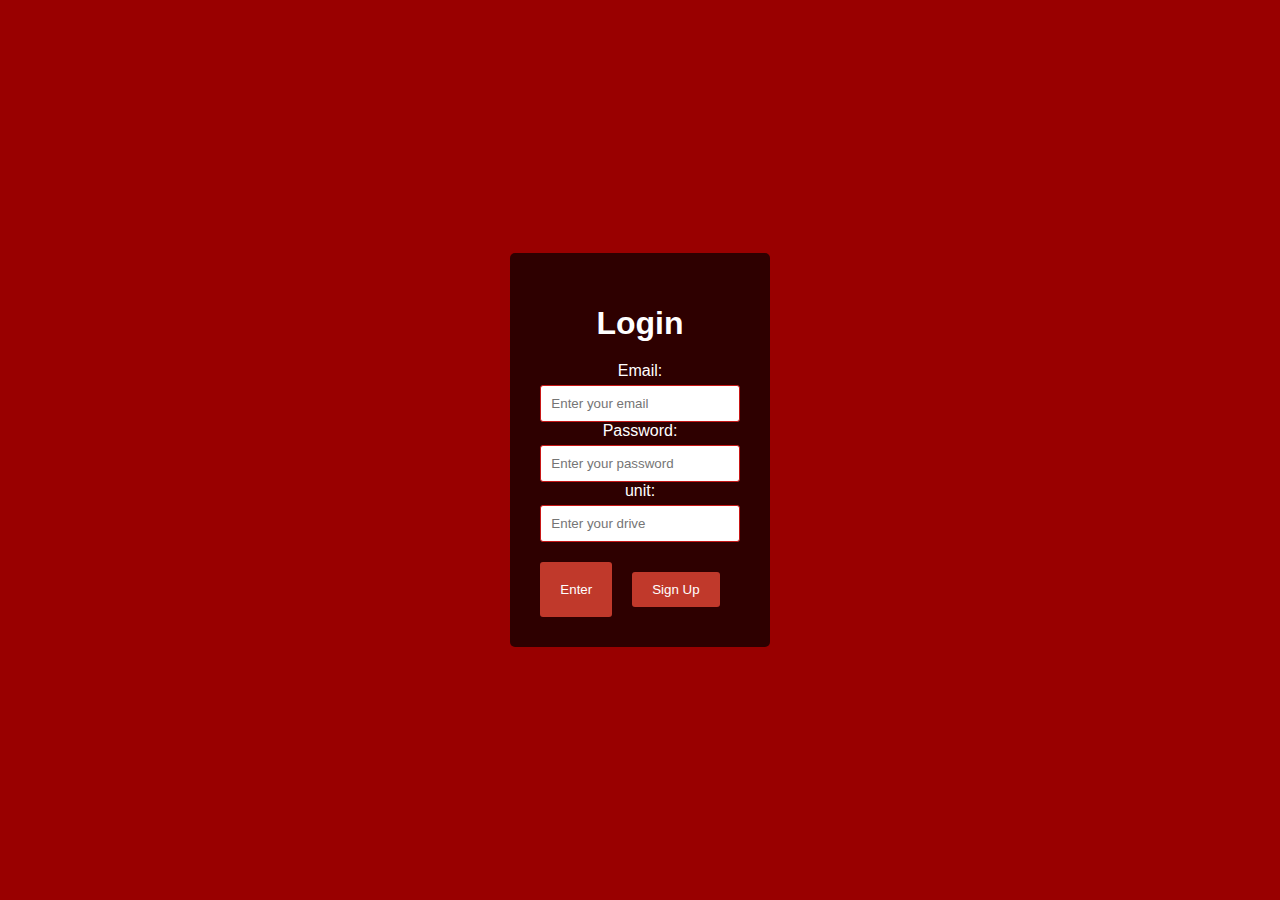
<file: index.html>
<!DOCTYPE html>
<html lang="en">
<head>
  <meta charset="UTF-8">
  <meta name="viewport" content="width=device-width, initial-scale=1.0">
  <title>Login Form</title>
  <link rel="stylesheet" href="./login.css">
</head>
<body>
  <div class="container">
    <h1>Login</h1>
    <form action="#">  <div class="input-field">
        <label for="email">Email:</label>
        <input type="email" name="email" id="email" placeholder="Enter your email" required>
      </div>
      <div class="input-field">
        <label for="password">Password:</label>
        <input type="password" name="password" id="password" placeholder="Enter your password" required>
      </div>
      <div class="input-field">
        <label for="drive">unit:</label>
        <input type="text" name="drive" id="drive" placeholder="Enter your drive" required>
      </div>
      <div class="button-container">
        <button type="submit">Enter</button>
    
        <a href="cadastro.html"><button type="button">Sign Up</button></a>
      </div>
    </form>
  </div>
</body>
</html>
</file>
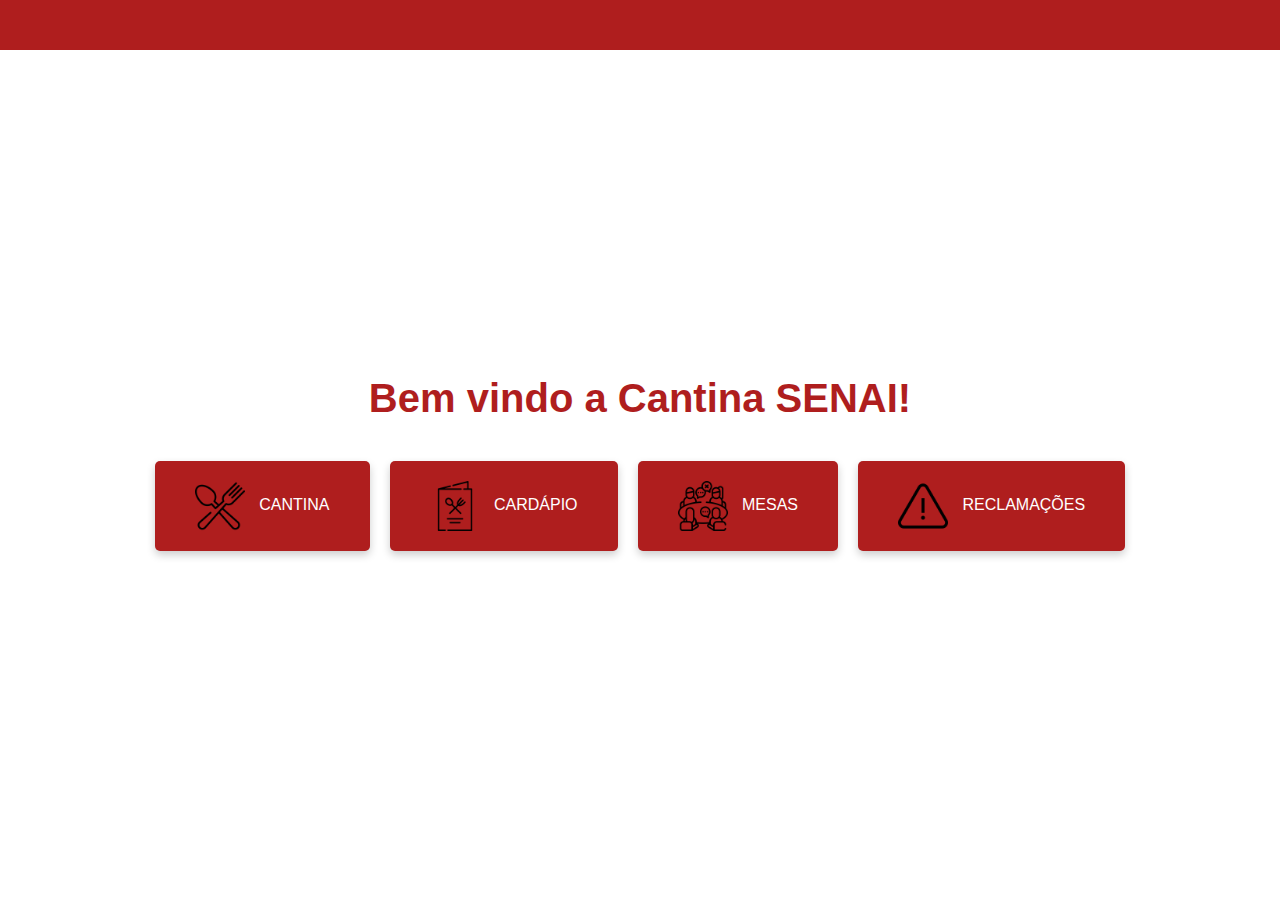
<file: Bemvindo.html>
<!DOCTYPE html>
<html lang="pt-BR">
<head>
    <meta charset="UTF-8">
    <meta name="viewport" content="width=device-width, initial-scale=1.0">
    <title>Cantina SENAI - Bem Vindo!</title>
    <link rel="stylesheet" href="./Bemvindo.css">
</head>
<body>
    <div class="retangulo-vermelho"></div>

    <h1>Bem vindo a Cantina SENAI!</h1>

    <div class="container-botoes">
        <button onclick="irparatela()" class="botao"> 
            <img src="./talheres.png" alt="Cantina">
            CANTINA
        </button>

        <button onclick="irparatela2()" class="botao"> 
            <img src="./cardapio.png" alt="Cardápio">
            CARDÁPIO
        </button>

        <button onclick="irparatela3()" class="botao"> 
            <img src="./encontro.png" alt="Mesas">
            MESAS
        </button>

        <button onclick="irparatela4()" class="botao"> 
            <img src="./alerta.png" alt="Reclamações">
            RECLAMAÇÕES
        </button>

    </div>

    <div class="fundo-imagem"></div>

    <script>
        function irparatela() {
            console.log("esta entrando")
            window.location.href="Cantina.html"
        }

            function irparatela2() {
            console.log("esta entrando")
            window.location.href="cardapio.html"
            }

            function irparatela3() {
            console.log("esta entrando")
            window.location.href="mesas.html"
            }

            function irparatela4() {
            console.log("esta entrando")
            window.location.href="recla.html"
        } 
    </script>
</body>
</html>
</file>
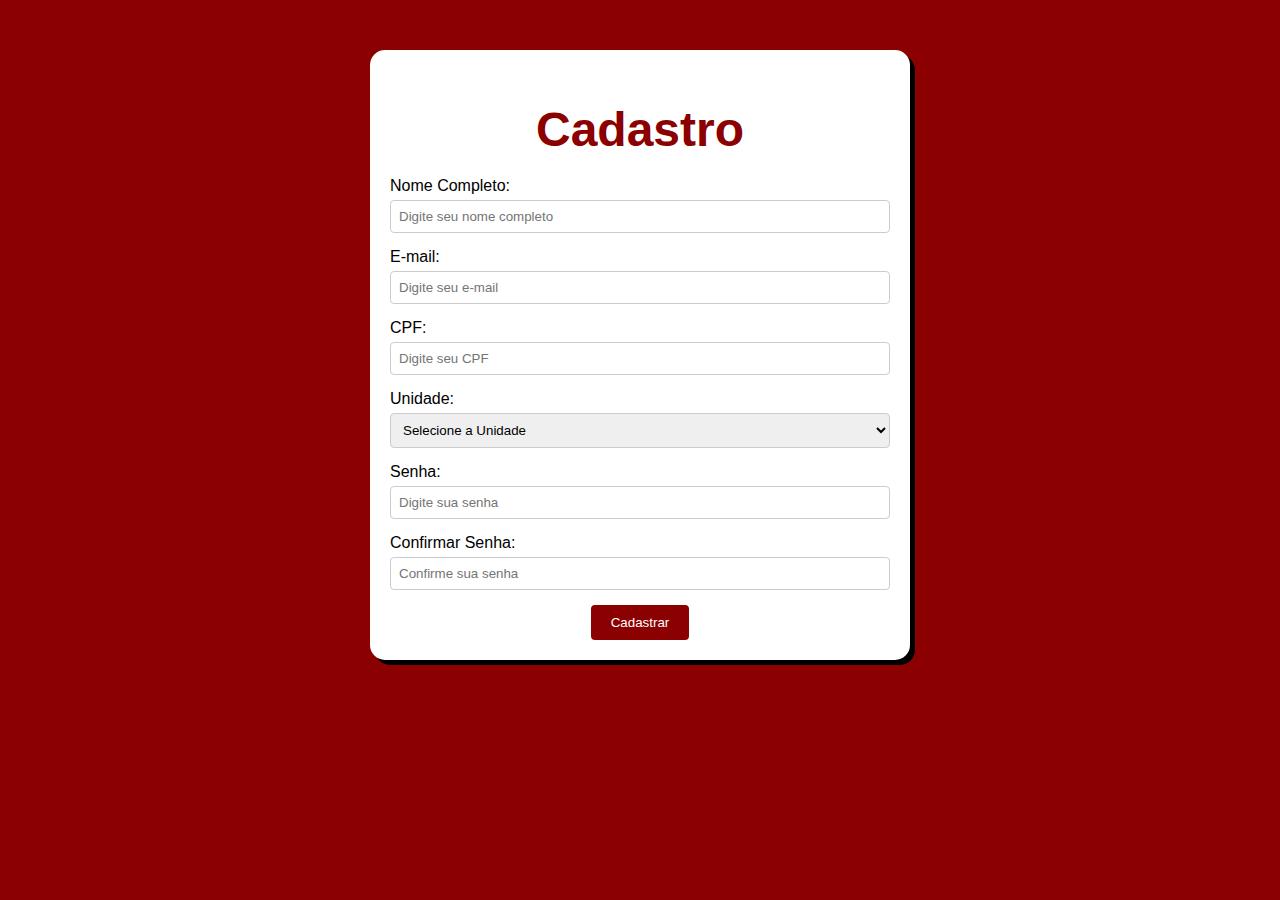
<file: cadastro.html>
<!DOCTYPE html>
<html lang="pt-br">
<head>
    <meta charset="UTF-8">
    <meta name="viewport" content="width=device-width, initial-scale=1.0">
    <title>Cadastro - Cantina Senai</title>
    <link rel="stylesheet" href="cadastro.css">
</head>
<body>
    <div class="container">
        <h1>Cadastro</h1>
            <div class="form-group">
                <label for="nome">Nome Completo:</label>
                <input type="text" id="nome" name="nome" placeholder="Digite seu nome completo" required>
            </div>

            <div class="form-group">
                <label for="email">E-mail:</label>
                <input type="email" id="email" name="email" placeholder="Digite seu e-mail" required>
            </div>

            <div class="form-group">
                <label for="cpf">CPF:</label>
                <input type="text" id="cpf" name="cpf" placeholder="Digite seu CPF" required>
            </div>

            <div class="form-group">
                <label for="unidade">Unidade:</label>
                <select id="unidade" name="unidade" required>
                    <option value="">Selecione a Unidade</option>
                    <option value="unidade1">Senai Shunji Nishimura</option>
                    <option value="unidade2">Senai Geraldo Alckmin</option>
                    <option value="unidade3">Senai Hessel Horácio Cherkassky</option>
                </select>
            </div>

            <div class="form-group">
                <label for="senha">Senha:</label>
                <input type="password" id="senha" name="senha" placeholder="Digite sua senha" required>
            </div>

            <div class="form-group">
                <label for="confirmarSenha">Confirmar Senha:</label>
                <input type="password" id="confirmarSenha" name="confirmarSenha" placeholder="Confirme sua senha" required>
            </div>

            <button onclick="irparalogin()" class="botao">Cadastrar</button>
        </form>
    </div>
    <div>
        <script>
            function irparalogin() {
            console.log("esta entrando")
            window.location.href="login.html"
            }
        </script>
    </div>
</body>
</html>
</file>
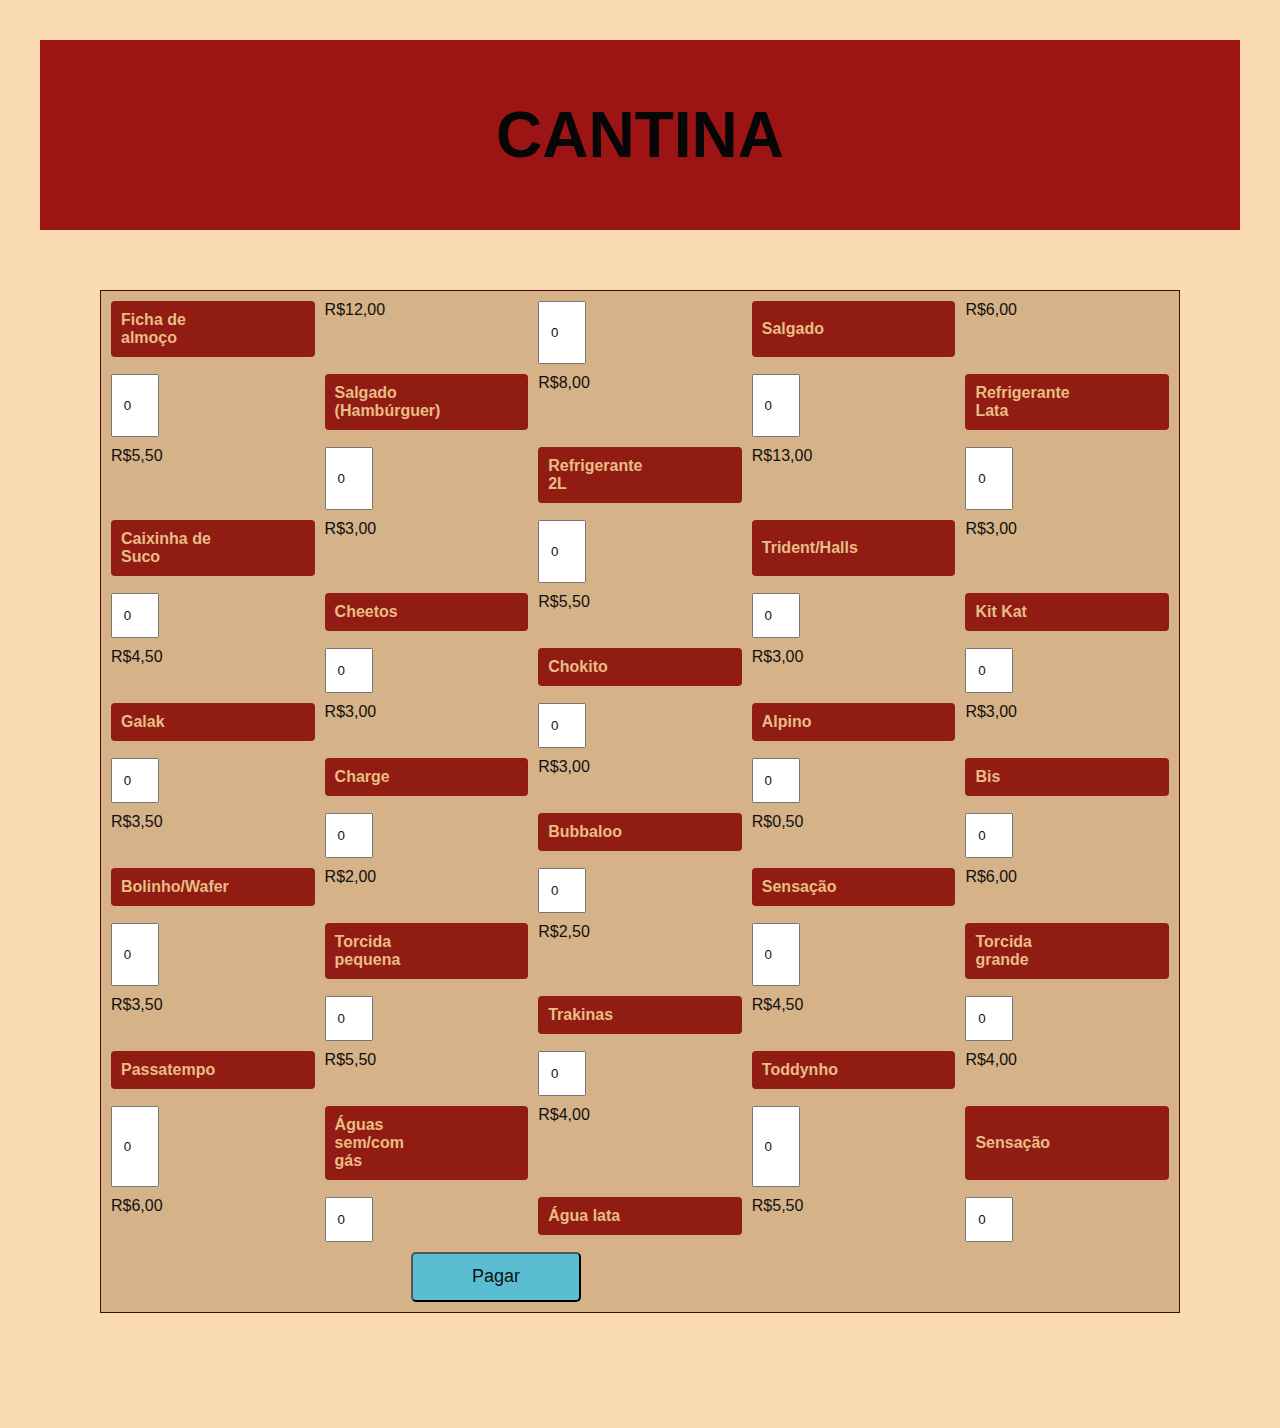
<file: Cantina.html>
<!DOCTYPE html>
<html lang="pt-BR">

<head>
    <meta charset="UTF-8">
    <meta name="viewport" content="width=device-width, initial-scale=1.0">
    <title>Cantina</title>
    <link rel="stylesheet" href="Cantina.css">
</head>

<body>
    <header>
        <h1>CANTINA</h1>

    </header>

    <main>
        <section class="itens">
            <div class="item">
                <span class="titulo">Ficha de almoço</span>
            </div>R$12,00</h5>
            <input type="number" min="0" max="10" value="0">

            </div>



            <div class="item">
                <span class="titulo">Salgado</span>
            </div>R$6,00</h5>
            <input type="number" min="0" max="10" value="0">
            </div>
            <div class="item">
                <span class="titulo">Salgado (Hambúrguer)</span>
            </div>R$8,00</h5>
            <input type="number" min="0" max="10" value="0">
            </div>
            <div class="item">
                <span class="titulo">Refrigerante Lata</span>
            </div>R$5,50</h5>
            <input type="number" min="0" max="10" value="0">
            </div>
            <div class="item">
                <span class="titulo">Refrigerante 2L</span>
            </div>R$13,00</h5>
            <input type="number" min="0" max="10" value="0">
            </div>
            <div class="item">
                <span class="titulo">Caixinha de Suco</span>
            </div>R$3,00</h5>
            <input type="number" min="0" max="10" value="0">
            </div>
            <div class="item">
                <span class="titulo">Trident/Halls</span>
            </div>R$3,00</h5>
            <input type="number" min="0" max="10" value="0">
            </div>
            <div class="item">
                <span class="titulo">Cheetos</span>
            </div>R$5,50</h5>
            <input type="number" min="0" max="10" value="0">
            </div>
            <div class="item">
                <span class="titulo">Kit Kat</span>
            </div>R$4,50</h5>
            <input type="number" min="0" max="10" value="0">
            </div>
            <div class="item">
                <span class="titulo">Chokito</span>
            </div>R$3,00</h5>
            <input type="number" min="0" max="10" value="0">
            </div>

            <div class="item">
                <span class="titulo">Galak</span>
            </div>R$3,00</h5>

            <input type="number" min="0" max="10" value="0">
            </div>
            <div class="item">
                <span class="titulo">Alpino</span>
            </div>R$3,00</h5>
            <input type="number" min="0" max="10" value="0">
            </div>
            <div class="item">
                <span class="titulo">Charge</span>
            </div>R$3,00</h5>
            <input type="number" min="0" max="10" value="0">
            </div>
            <div class="item">
                <span class="titulo">Bis</span>
            </div>R$3,50</h5>
            <input type="number" min="0" max="10" value="0">
            </div>
            <div class="item">
                <span class="titulo">Bubbaloo</span>
            </div>R$0,50</h5>
            <input type="number" min="0" max="10" value="0">
            </div>
            <div class="item">
                <span class="titulo">Bolinho/Wafer</span>
            </div>R$2,00</h5>
            <input type="number" min="0" max="10" value="0">
            </div>
            <div class="item">
                <span class="titulo">Sensação</span>
            </div>R$6,00</h5>
            <input type="number" min="0" max="10" value="0">

            </div>

            <div class="item">
                <span class="titulo">Torcida pequena</span>
            </div>R$2,50</h5>
            <input type="number" min="0" max="10" value="0">

            </div>
            </div>
            <div class="item">
                <span class="titulo">Torcida grande</span>
            </div>R$3,50</h5>
            <input type="number" min="0" max="10" value="0">

            </div>
            </div>
            <div class="item">
                <span class="titulo">Trakinas</span>
            </div>R$4,50</h5>
            <input type="number" min="0" max="10" value="0">

            </div>
            </div>
            <div class="item">
                <span class="titulo">Passatempo</span>
            </div>R$5,50</h5>
            <input type="number" min="0" max="10" value="0">

            </div>
            </div>
            <div class="item">
                <span class="titulo">Toddynho</span>
            </div>R$4,00</h5>
            <input type="number" min="0" max="10" value="0">

            </div>
            </div>
            </div>
            <div class="item">
                <span class="titulo">Águas sem/com gás</span>
            </div>R$4,00</h5>
            <input type="number" min="0" max="10" value="0">

            </div>
            </div>
            <div class="item">
                <span class="titulo">Sensação</span>
            </div>R$6,00</h5>
            <input type="number" min="0" max="10" value="0">

            </div>
            <div class="item">
                <span class="titulo">Água lata</span>
            </div>R$5,50</h5>
            <input type="number" min="0" max="10" value="0">
            <div>
                <button onclick="irparapagamento()" class="botao">Pagar </button>
   
</div>
    </div>

</div>
</div>
</section>

</section>
</section>
</section>
    </section>
        </section>
            </section>

        

</section>

</section>
</section>
</section>
    </section>
        </section>
            </section>

            <div>
                <script>
                    function irparapagamento() {
            console.log("esta entrando")
            window.location.href="paga.html"
        }
                </script>
            </div>
</file>
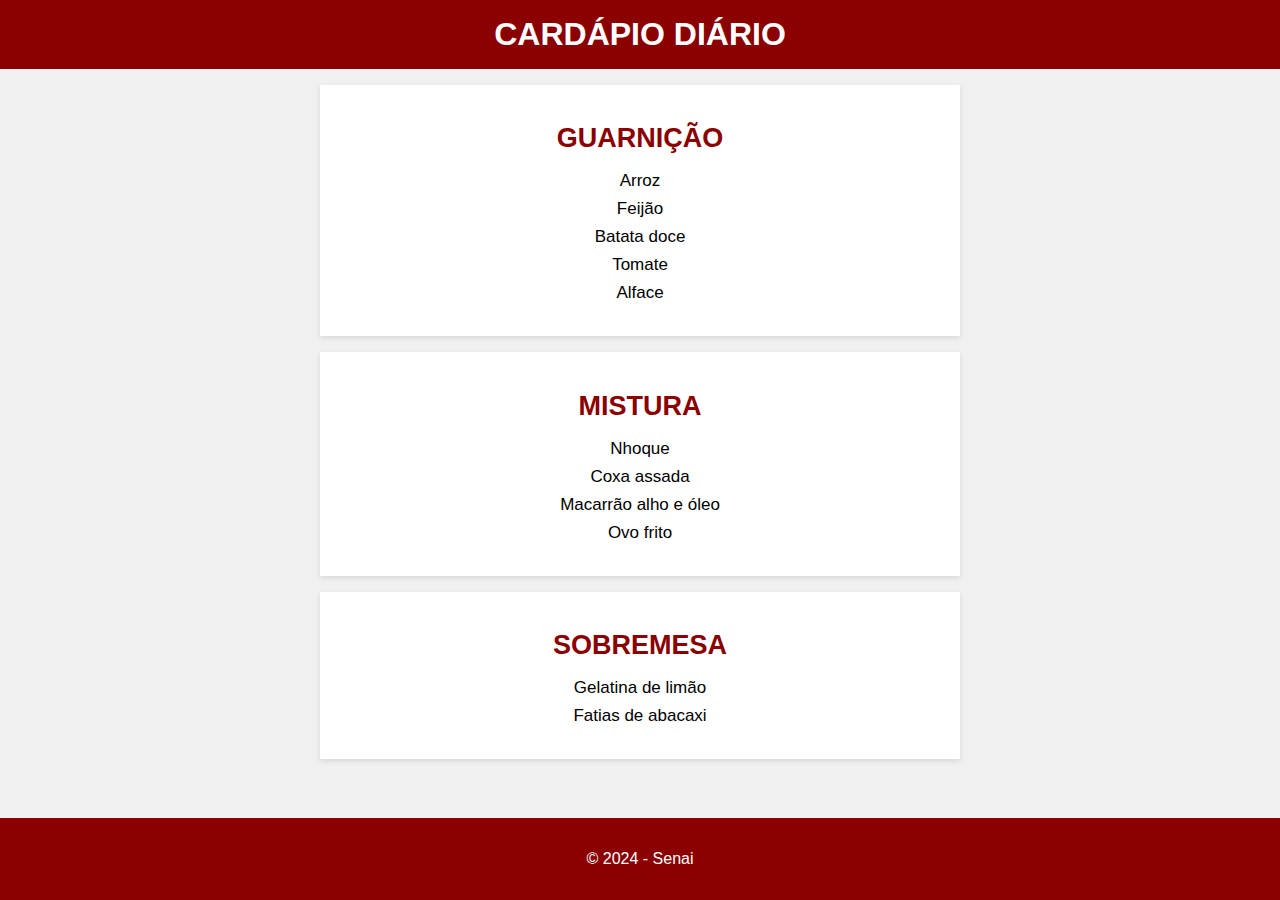
<file: cardapio.html>
<!DOCTYPE html>
<html lang="pt-br">
<head>
    <meta charset="UTF-8">
    <meta name="viewport" content="width=device-width, initial-scale=1.0">
    <title>Cardápio Diário</title>
    <link rel="stylesheet" href="cardapio.css">
</head>
<body>
    <header>
        <h1>CARDÁPIO DIÁRIO</h1>
    </header>

    <main>
        <section class="cardapio">
            <div class="item">
                <h2>GUARNIÇÃO</h2>
                <ul>
                    <li>Arroz</li>
                    <li>Feijão</li>
                    <li>Batata doce</li>
                    <li>Tomate</li>
                    <li>Alface</li>

                </ul>
            </div>

            <div class="item">
                <h2>MISTURA</h2>
                <ul>
                    <li>Nhoque</li>
                    <li>Coxa assada</li>
                    <li>Macarrão alho e óleo</li>
                    <li>Ovo frito</li>
                </ul>
            </div>

            <div class="item">
                <h2>SOBREMESA</h2>
                <ul>
                    <li>Gelatina de limão</li>
                    <li>Fatias de abacaxi</li>
                </ul>
            </div>

        </section>
    </main>
    <footer>
        <p>&copy; 2024 - Senai</p>
    </footer>
</body>
</html>
</file>
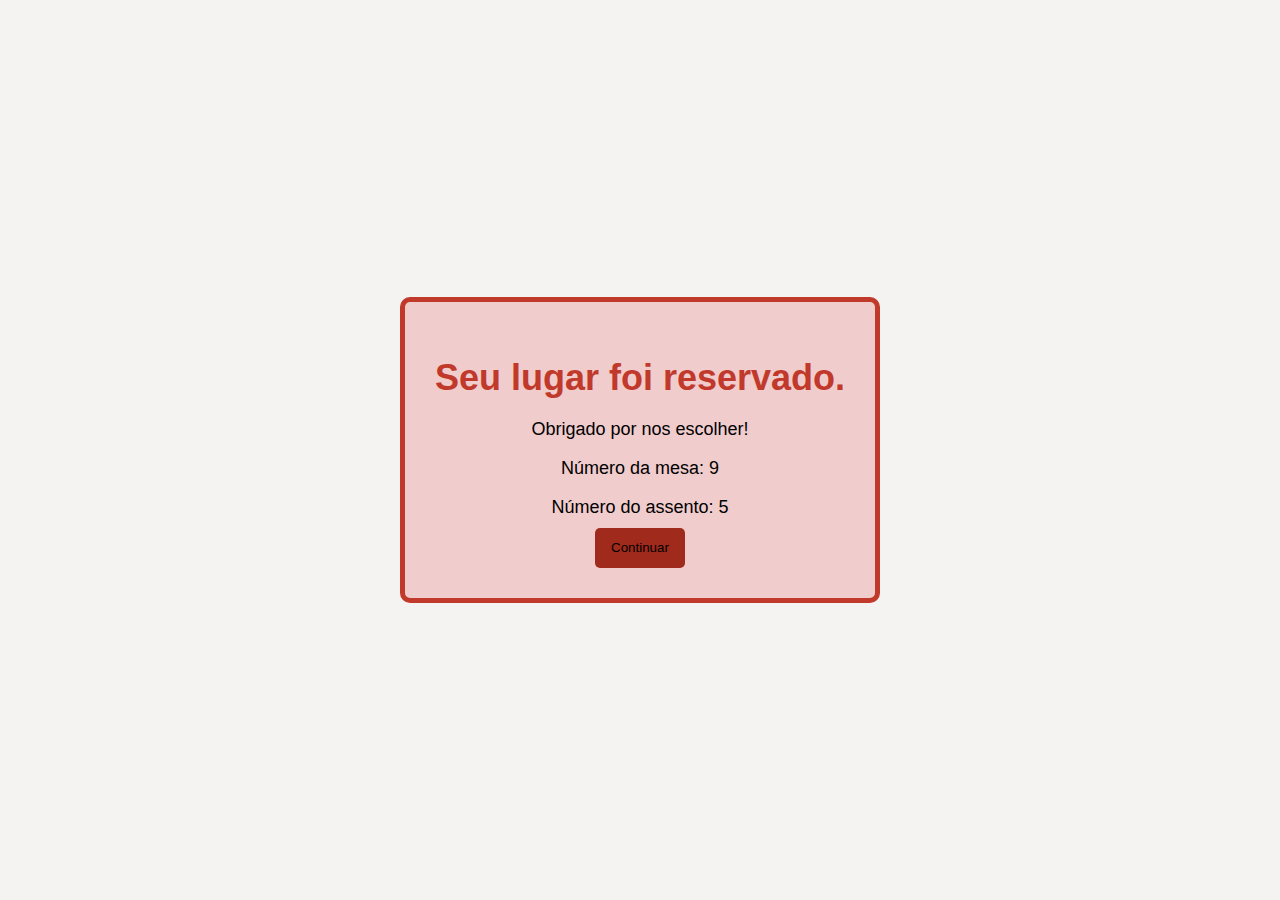
<file: confirmação de assento.html>
<!DOCTYPE html>
<html lang="en">
<head>
  <meta charset="UTF-8">
  <meta name="viewport" content="width=device-width, initial-scale=1.0">
  <title>Reservation Confirmed</title>
  <link rel="stylesheet" href="Confirmação de assento.css">
</head>
<body>
  <div class="container">
    <h1>Seu lugar foi reservado.</h1>
    <p>Obrigado por nos escolher!</p>
    <p>Número da mesa: 9 </p>
    <p>Número do assento: 5 </p>
    <button onclick="jareservou()" class="botao">Continuar</button>
  </div>
  <script>
    const button = document.getElementById('next-button');
    button.addEventListener('click', () => {
      window.location.href = "index.html";
    });
  </script>
</body>
<div>
  <script>
function jareservou() {
            console.log("esta entrando")
            window.location.href="Bemvindo.html"
        }
  </script>
</div>
</html>
</file>
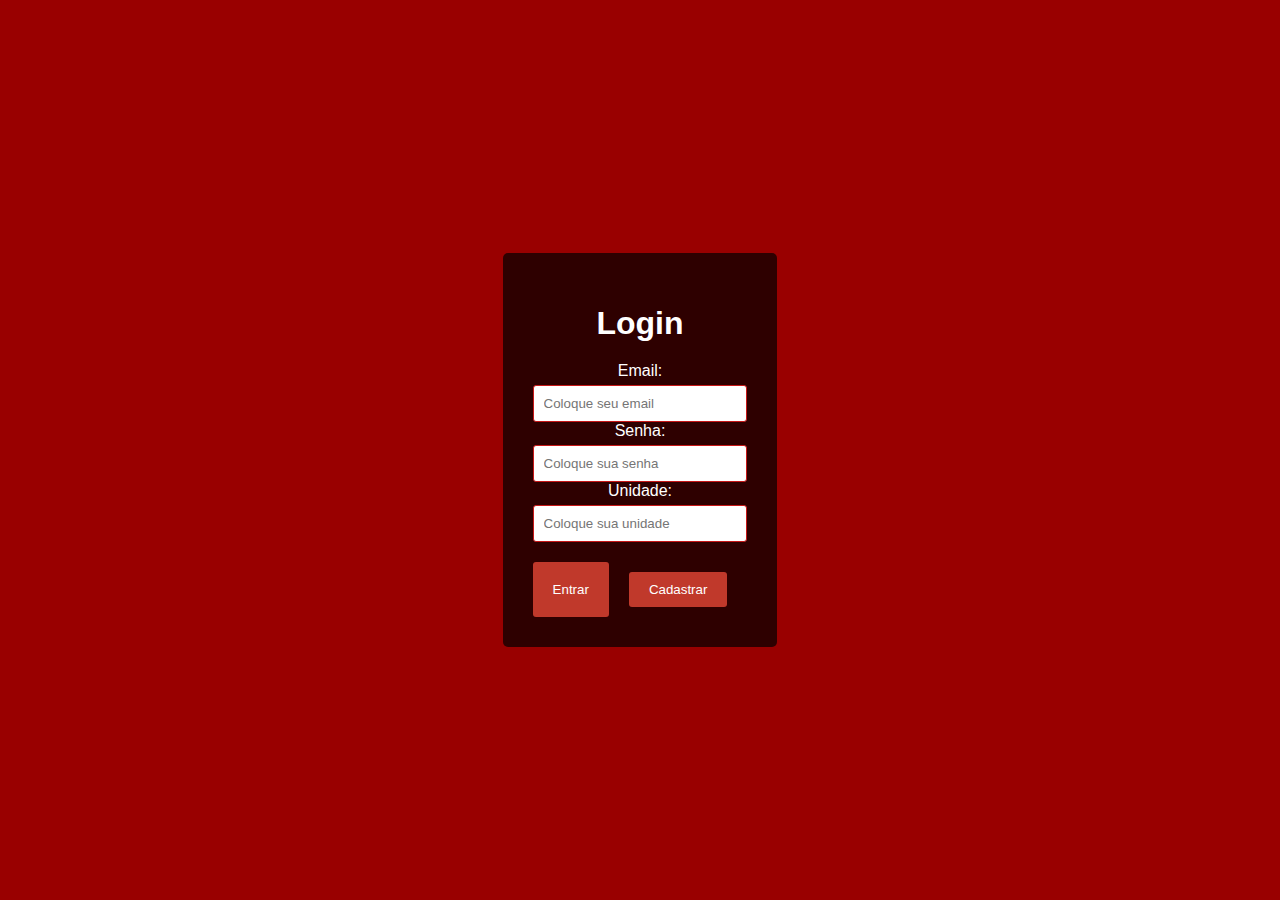
<file: login.html>
<!DOCTYPE html>
<html lang="en">
<head>
  <meta charset="UTF-8">
  <meta name="viewport" content="width=device-width, initial-scale=1.0">
  <title>Login Form</title>
  <link rel="stylesheet" href="login.css">
</head>
<body>
  <div class="container">
    <h1>Login</h1>
    <form action="#">  <div class="input-field">
        <label for="email">Email:</label>
        <input type="email" name="email" id="email" placeholder="Coloque seu email">
      </div>
      <div class="input-field">
        <label for="password">Senha:</label>
        <input type="password" name="password" id="password" placeholder="Coloque sua senha">
      </div>
      <div class="input-field">
        <label for="drive">Unidade:</label>
        <input type="text" name="drive" id="drive" placeholder="Coloque sua unidade" required>
      </div>
      <div class="button-container">
        <button onclick="irparabemvindo()" class="botao">Entrar</button>
    
        <a href="cadastro.html"><button type="button">Cadastrar</button></a>
      </div>
    </form>
  </div>
  <div>
    <script>
       function irparabemvindo() {
        var e= window.document.getElementById('email')
        var p= window.document.getElementById('password')
        var d= window.document.getElementById('drive')
            e(window.location.href="Bemvindo.html")
        } 
    </script>
  </div>
</body>
</html>
</file>
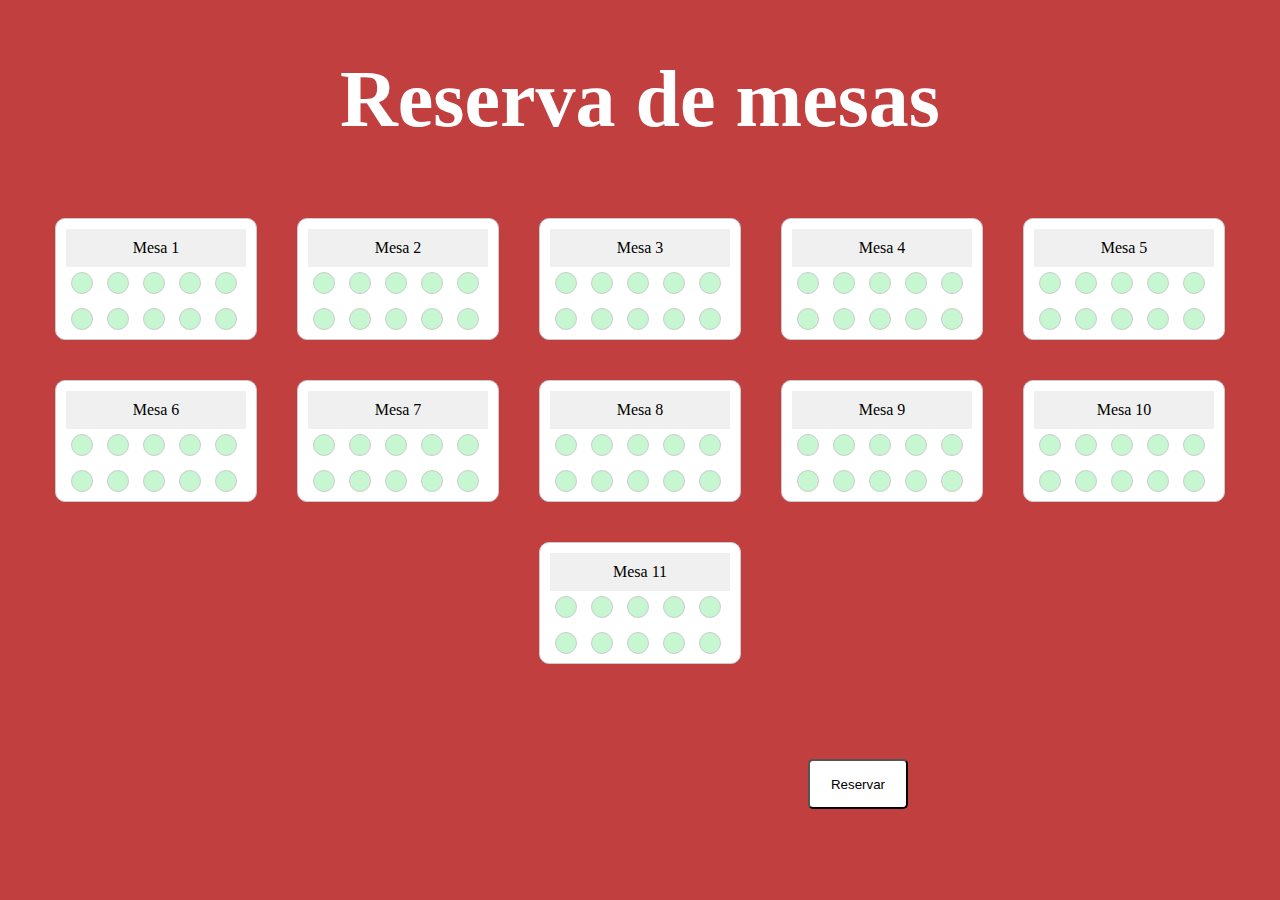
<file: mesas.html>
<!-- index.html -->
<!DOCTYPE html>
<html lang="pt-br">
<head>
    <meta charset="UTF-8">
    <meta name="viewport" content="width=device-width, initial-scale=1.0">
    <title>Reserva de Mesas</title>
    <link rel="stylesheet" href="mesas.css">
</head>
<body>
    <div class="background">
    </div>
    <div class="titulo">
    <h1>Reserva de mesas</h1>
    </div>
    <div class="tables-container">
        <!-- tables will be generated dynamically using JavaScript -->
    </div>
    <script src="mesas.js"></script>
    <button onclick="obrigado()" class="botao">Reservar</button>
</body>

<div>
    <script>
           function obrigado() {
            console.log("esta entrando")
            window.location.href="confirmação de assento.html"
        }
    </script>
</div>
</html>
</file>
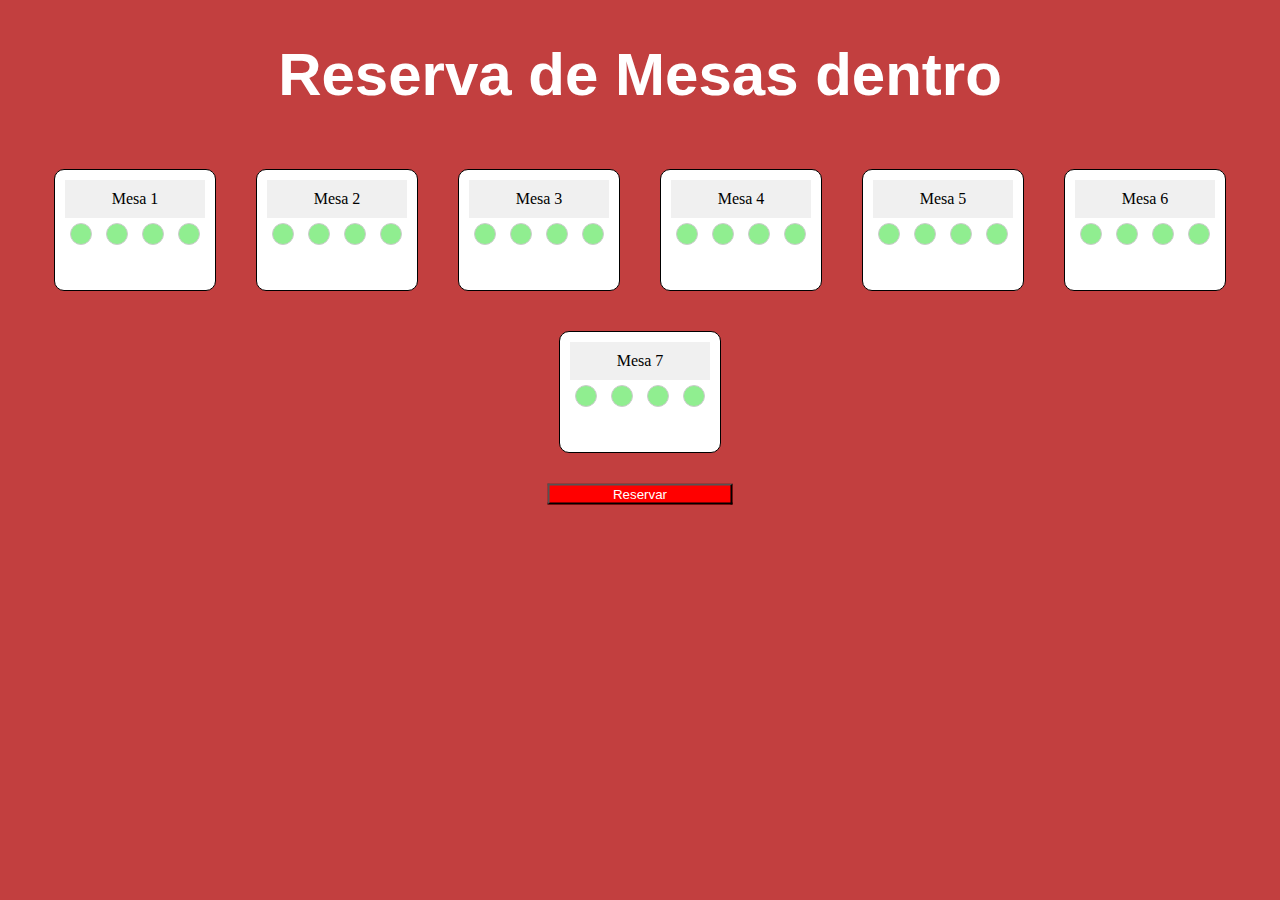
<file: mesasdentro.html>
<!DOCTYPE html>
<html lang="en">
<head>
    <meta charset="UTF-8">
    <meta name="viewport" content="width=device-width, initial-scale=1.0">
    <title>Reserva de Mesas</title>
    <link rel="stylesheet" href="mesasdentro.css">
</head>
<body>
    <header> 
    <h1>Reserva de Mesas dentro</h1>
    </header>
    </div>
    <div class="tables-container">
    </div>
    <script src="mesasdentro.js"></script>
    <button id="confirmarButton" class="myButton">Reservar</button>
</body>
</html>
</file>
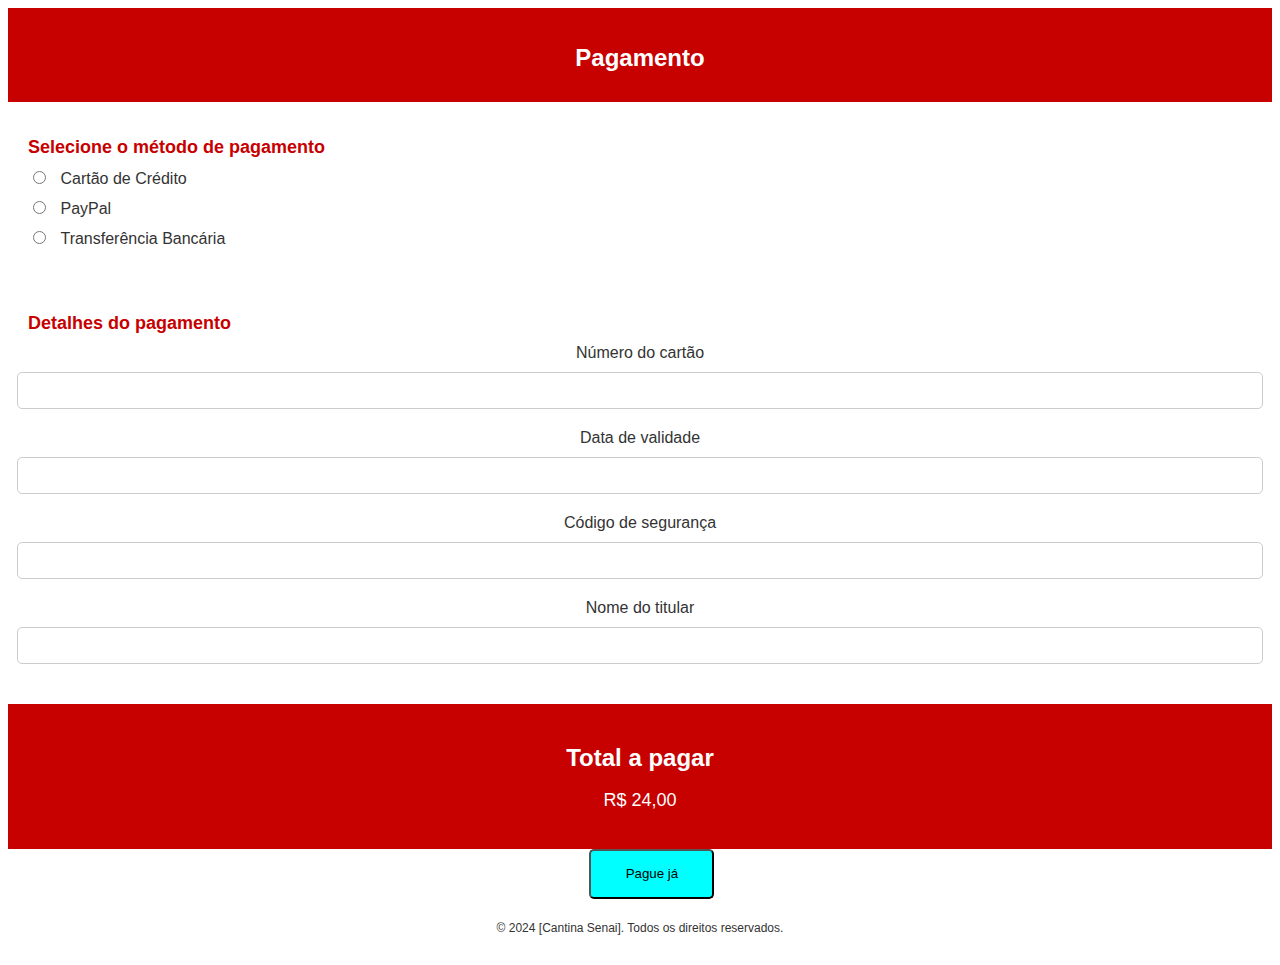
<file: paga.html>
<!DOCTYPE html>
<html lang="pt-BR">
<head>
    <meta charset="UTF-8">
    <meta name="viewport" content="width=device-width, initial-scale=1.0">
    <title>Pagamento</title>
    <link rel="stylesheet" href="paga.css">
</head>
<body>
    <header>
        <h1>Pagamento</h1>
    </header>
    <main>
        <section class="payment-method">
            <h2>Selecione o método de pagamento</h2>
            <ul>
                <li>
                    <input type="radio" id="credit-card" name="payment-method">
                    <label for="credit-card">Cartão de Crédito</label>
                </li>
                <li>
                    <input type="radio" id="paypal" name="payment-method">
                    <label for="paypal">PayPal</label>
                </li>
                <li>
                    <input type="radio" id="bank-transfer" name="payment-method">
                    <label for="bank-transfer">Transferência Bancária</label>
                </li>
            </ul>
        </section>
        <section class="payment-details">
            <h2>Detalhes do pagamento</h2>
            <form>
                <label for="card-number">Número do cartão</label>
                <input type="text" id="card-number" name="card-number">
                <label for="expiration-date">Data de validade</label>
                <input type="text" id="expiration-date" name="expiration-date">
                <label for="security-code">Código de segurança</label>
                <input type="text" id="security-code" name="security-code">
                <label for="cardholder-name">Nome do titular</label>
                <input type="text" id="cardholder-name" name="cardholder-name">
            </form>
        </section>
        <section class="total-amount">
            <h2>Total a pagar</h2>
            <p>R$ 24,00</p>
        </section>
        <div>
        <input type="button" value="Pague já" id="botao" onclick="voltar()">
    </div>
    </main>
    <footer>
        <p>© 2024 [Cantina Senai]. Todos os direitos reservados.</p>
    </footer>
</body>
<div>
    <script>
        function voltar() {
            console.log("esta entrando")
            window.location.href="Bemvindo.html"
        }
    </script>
</div>
</html>
</file>
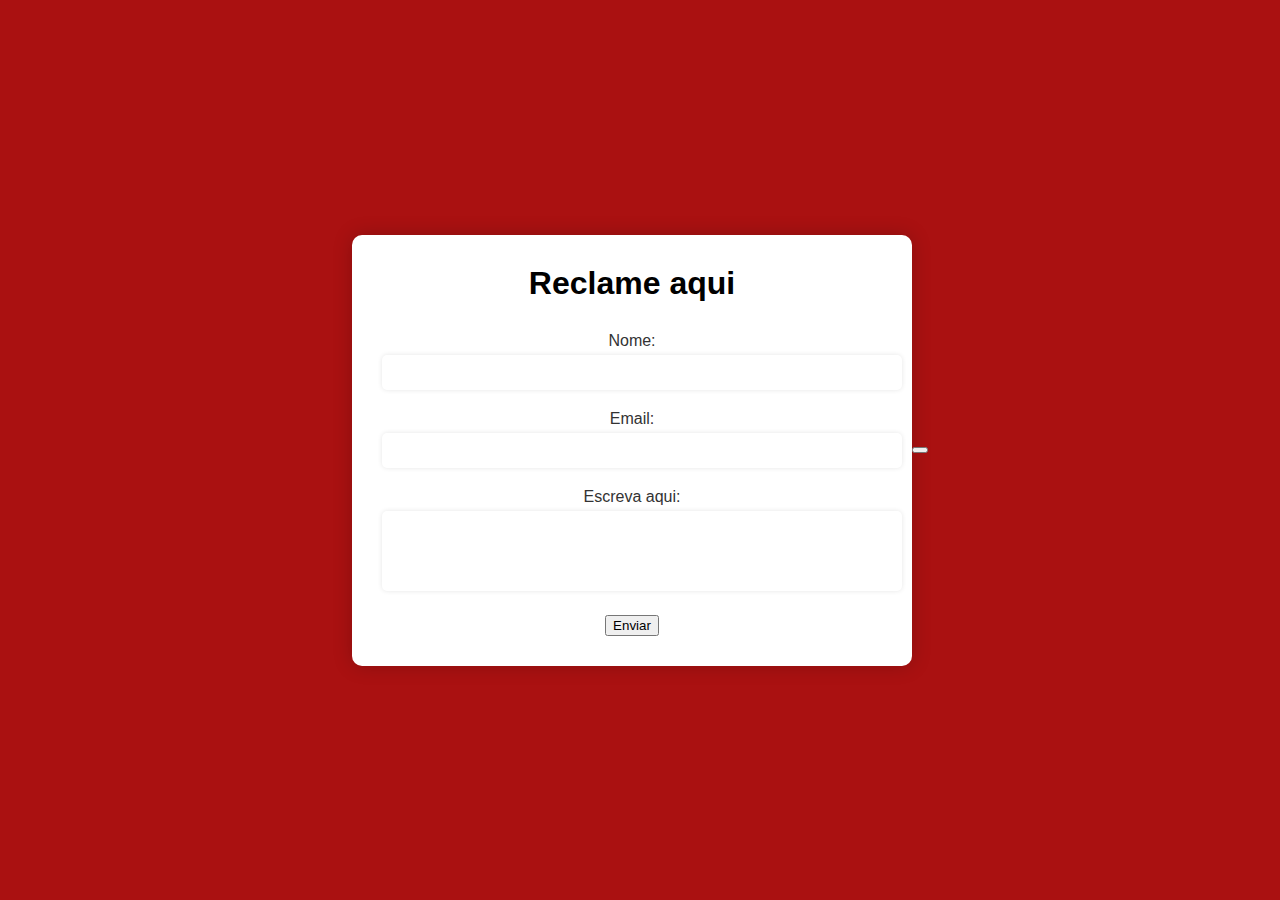
<file: recla.html>
<!DOCTYPE html>
<html>
<head>
	<title>Complaints Website</title>
	<link rel="stylesheet" type="text/css" href="recla.css">
</head>
<body>
	<div class="container">
		<h1>Reclame aqui</h1>
		<form action="/reclame aqui" method="post">
			<div class="form-field">
				<label for="nome">Nome:</label>
				<input type="text" id="name" name="name" required autocomplete="off">
			</div>
			<div class="form-field">
				<label for="email">Email:</label>
				<input type="email" id="email" name="email" required autocomplete="off">
			</div>
			<div class="form-field">
				<label for="escreva aqui">Escreva aqui:</label>
				<textarea id="complaint" name="complaint" rows="4" cols="50" required autocomplete="off"></textarea>
                
			</div>
		</form>
		<button onclick="alert('OBRIGADO')">Enviar</button>

<script>
  const button = document.createElement('button');
  button.textContent = '';
  document.body.appendChild(button);

  button.addEventListener('click', () => {
    alert('OBRIGADO');
  });
</script>

	</div>
</body>
</html>
</file>
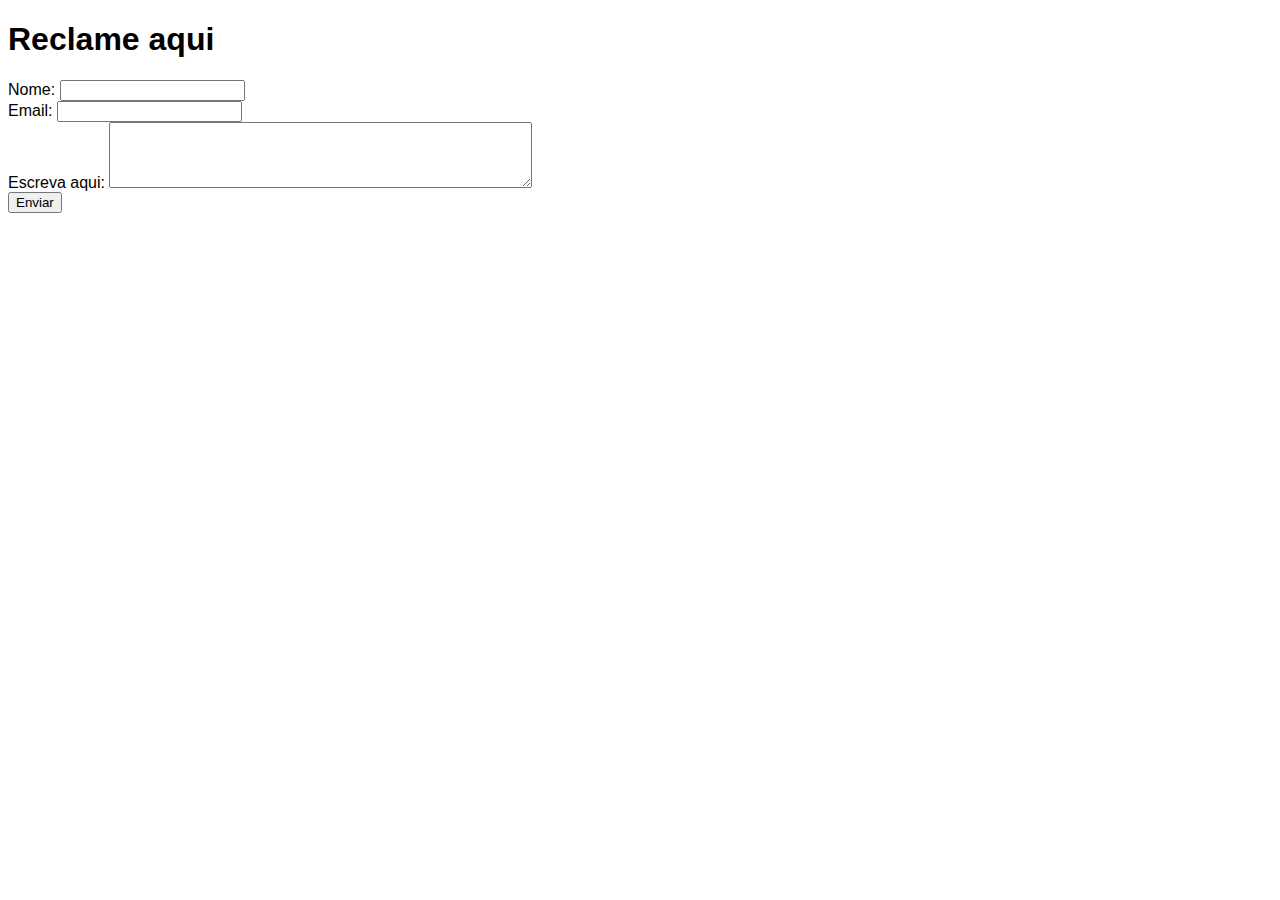
<file: slaoq.html>
<!DOCTYPE html>
<html>
<head>
	<title>Complaints Website</title>
	<link rel="stylesheet" type="text/css" href="styles.css">
</head>
<body>
	<div class="container">
		<h1>Reclame aqui</h1>
		<form action="/reclame aqui" method="post">
			<div class="form-field">
				<label for="nome">Nome:</label>
				<input type="text" id="name" name="name" required autocomplete="off">
			</div>
			<div class="form-field">
				<label for="email">Email:</label>
				<input type="email" id="email" name="email" required autocomplete="off">
			</div>
			<div class="form-field">
				<label for="escreva aqui">Escreva aqui:</label>
				<textarea id="complaint" name="complaint" rows="4" cols="50" required autocomplete="off"></textarea>
                
			</div>
			<button type="submit">Enviar</button>
		</form>
	</div>
</body>
</html>
</file>
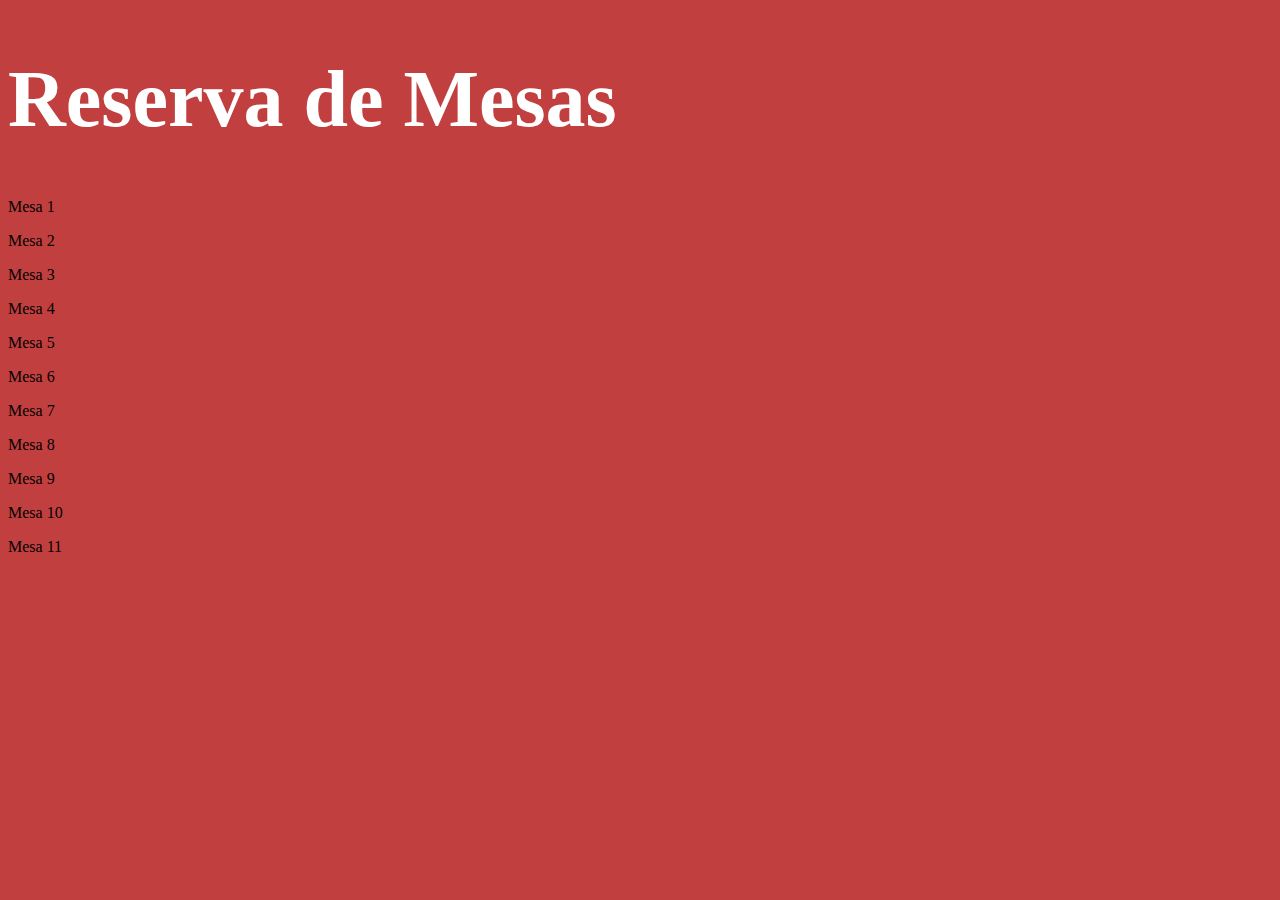
<file: zika.html>
<!DOCTYPE html>
<html lang="pt-br">
<head>
    <meta charset="UTF-8">
    <meta name="viewport" content="width=device-width, initial-scale=1.0">
    <title>Reserva de Mesas</title>
    <link rel="stylesheet" href="mesas.css">
</head>
<body>
    <h1>Reserva de Mesas</h1>

        <div class="mesa" data-mesa="1">
            <p>Mesa 1</p>
            <div class="assentos">
                <span class="assento ocupado" data-assento="1-1"></span>
                <span class="assento" data-assento="1-2"></span>
                <span class="assento" data-assento="1-3"></span>
                <span class="assento" data-assento="1-4"></span>
                <span class="assento" data-assento="1-5"></span>
            </div>
            <div class="assentos">
                <span class="assento ocupado" data-assento="1-1"></span>
                <span class="assento" data-assento="1-2"></span>
                <span class="assento" data-assento="1-3"></span>
                <span class="assento" data-assento="1-4"></span>
                <span class="assento" data-assento="1-5"></span>
            </div>
            </div>
        <div class="mesa" data-mesa="2">
            <p>Mesa 2</p>
            <div class="assentos">
                <span class="assento" data-assento="2-1"></span>
                <span class="assento" data-assento="2-2"></span>
                <span class="assento" data-assento="2-3"></span>
                <span class="assento" data-assento="2-4"></span>
                <span class="assento" data-assento="2-5"></span>
            </div>
            <div class="assentos">
                <span class="assento" data-assento="2-1"></span>
                <span class="assento" data-assento="2-2"></span>
                <span class="assento" data-assento="2-3"></span>
                <span class="assento" data-assento="2-4"></span>
                <span class="assento" data-assento="2-5"></span>
            </div>
        </div>

            <div class="mesa" data-mesa="3">
                <p>Mesa 3</p>
                <div class="assentos">
                    <span class="assento" data-assento="3-1"></span>
                    <span class="assento" data-assento="3-2"></span>
                    <span class="assento" data-assento="3-3"></span>
                    <span class="assento" data-assento="3-4"></span>
                    <span class="assento" data-assento="3-5"></span>
                </div>
                <div class="assentos">
                    <span class="assento" data-assento="3-1"></span>
                    <span class="assento" data-assento="3-2"></span>
                    <span class="assento" data-assento="3-3"></span>
                    <span class="assento" data-assento="3-4"></span>
                    <span class="assento" data-assento="3-5"></span>
                </div>
            </div>

                <div class="mesa" data-mesa="4">
                    <p>Mesa 4</p>
                    <div class="assentos">
                        <span class="assento" data-assento="4-1"></span>
                        <span class="assento" data-assento="4-2"></span>
                        <span class="assento" data-assento="4-3"></span>
                        <span class="assento" data-assento="4-4"></span>
                        <span class="assento" data-assento="4-5"></span>
                    </div>
                    <div class="assentos">
                        <span class="assento" data-assento="4-1"></span>
                        <span class="assento" data-assento="4-2"></span>
                        <span class="assento" data-assento="4-3"></span>
                        <span class="assento" data-assento="4-4"></span>
                        <span class="assento" data-assento="4-5"></span>
                    </div>
                </div>


                    <div class="mesa" data-mesa="5">
                        <p>Mesa 5</p>
                        <div class="assentos">
                            <span class="assento" data-assento="5-1"></span>
                            <span class="assento" data-assento="5-2"></span>
                            <span class="assento" data-assento="5-3"></span>
                            <span class="assento" data-assento="5-4"></span>
                            <span class="assento" data-assento="5-5"></span>
                        </div>
                        <div class="assentos">
                            <span class="assento" data-assento="5-1"></span>
                            <span class="assento" data-assento="5-2"></span>
                            <span class="assento" data-assento="5-3"></span>
                            <span class="assento" data-assento="5-4"></span>
                            <span class="assento" data-assento="5-5"></span>
                        </div>
                    </div>

                        <div class="mesa" data-mesa="6">
                            <p>Mesa 6</p>
                            <div class="assentos">
                                <span class="assento" data-assento="6-1"></span>
                                <span class="assento" data-assento="6-2"></span>
                                <span class="assento" data-assento="6-3"></span>
                                <span class="assento" data-assento="6-4"></span>
                                <span class="assento" data-assento="6-5"></span>
                            </div>
                            <div class="assentos">
                                <span class="assento" data-assento="6-1"></span>
                                <span class="assento" data-assento="6-2"></span>
                                <span class="assento" data-assento="6-3"></span>
                                <span class="assento" data-assento="6-4"></span>
                                <span class="assento" data-assento="6-5"></span>
                            </div>
                        </div>

                            <div class="mesa" data-mesa="7">
                                <p>Mesa 7</p>
                                <div class="assentos">
                                    <span class="assento" data-assento="7-1"></span>
                                    <span class="assento" data-assento="7-2"></span>
                                    <span class="assento" data-assento="7-3"></span>
                                    <span class="assento" data-assento="7-4"></span>
                                    <span class="assento" data-assento="7-5"></span>
                                </div>
                                <div class="assentos">
                                    <span class="assento" data-assento="7-1"></span>
                                    <span class="assento" data-assento="7-2"></span>
                                    <span class="assento" data-assento="7-3"></span>
                                    <span class="assento" data-assento="7-4"></span>
                                    <span class="assento" data-assento="7-5"></span>
                                </div>
                            </div>

                                <div class="mesa" data-mesa="8">
                                    <p>Mesa 8</p>
                                    <div class="assentos">
                                        <span class="assento" data-assento="8-1"></span>
                                        <span class="assento" data-assento="8-2"></span>
                                        <span class="assento" data-assento="8-3"></span>
                                        <span class="assento" data-assento="8-4"></span>
                                        <span class="assento" data-assento="8-5"></span>
                                    </div>
                                    <div class="assentos">
                                        <span class="assento" data-assento="8-1"></span>
                                        <span class="assento" data-assento="8-2"></span>
                                        <span class="assento" data-assento="8-3"></span>
                                        <span class="assento" data-assento="8-4"></span>
                                        <span class="assento" data-assento="8-5"></span>
                                    </div>
                                </div>

                                    <div class="mesa" data-mesa="9">
                                        <p>Mesa 9</p>
                                        <div class="assentos">
                                            <span class="assento" data-assento="9-1"></span>
                                            <span class="assento" data-assento="9-2"></span>
                                            <span class="assento" data-assento="9-3"></span>
                                            <span class="assento" data-assento="9-4"></span>
                                            <span class="assento" data-assento="9-5"></span>
                                        </div>
                                        <div class="assentos">
                                            <span class="assento" data-assento="9-1"></span>
                                            <span class="assento" data-assento="9-2"></span>
                                            <span class="assento" data-assento="9-3"></span>
                                            <span class="assento" data-assento="9-4"></span>
                                            <span class="assento" data-assento="9-5"></span>
                                        </div>
                                    </div>

                                        <div class="mesa" data-mesa="10">
                                            <p>Mesa 10</p>
                                            <div class="assentos">
                                                <span class="assento" data-assento="10-1"></span>
                                                <span class="assento" data-assento="10-2"></span>
                                                <span class="assento" data-assento="10-3"></span>
                                                <span class="assento" data-assento="10-4"></span>
                                                <span class="assento" data-assento="10-5"></span>
                                            </div>
                                            <div class="assentos">
                                                <span class="assento" data-assento="10-1"></span>
                                                <span class="assento" data-assento="10-2"></span>
                                                <span class="assento" data-assento="10-3"></span>
                                                <span class="assento" data-assento="10-4"></span>
                                                <span class="assento" data-assento="10-5"></span>
                                            </div>
                                        </div>

                                            <div class="mesa" data-mesa="11">
                                                <p>Mesa 11</p>
                                                <div class="assentos">
                                                    <span class="assento" data-assento="11-1"></span>
                                                    <span class="assento" data-assento="11-2"></span>
                                                    <span class="assento" data-assento="11-3"></span>
                                                    <span class="assento" data-assento="11-4"></span>
                                                    <span class="assento" data-assento="11-5"></span>
                                                </div>
                                                <div class="assentos">
                                                    <span class="assento" data-assento="11-1"></span>
                                                    <span class="assento" data-assento="11-2"></span>
                                                    <span class="assento" data-assento="11-3"></span>
                                                    <span class="assento" data-assento="11-4"></span>
                                                    <span class="assento" data-assento="11-5"></span>
                                                </div>
                                            </div>
        </div>
    </section>

    <script src="javazin.js"></script>
</body>
</html>
</file>
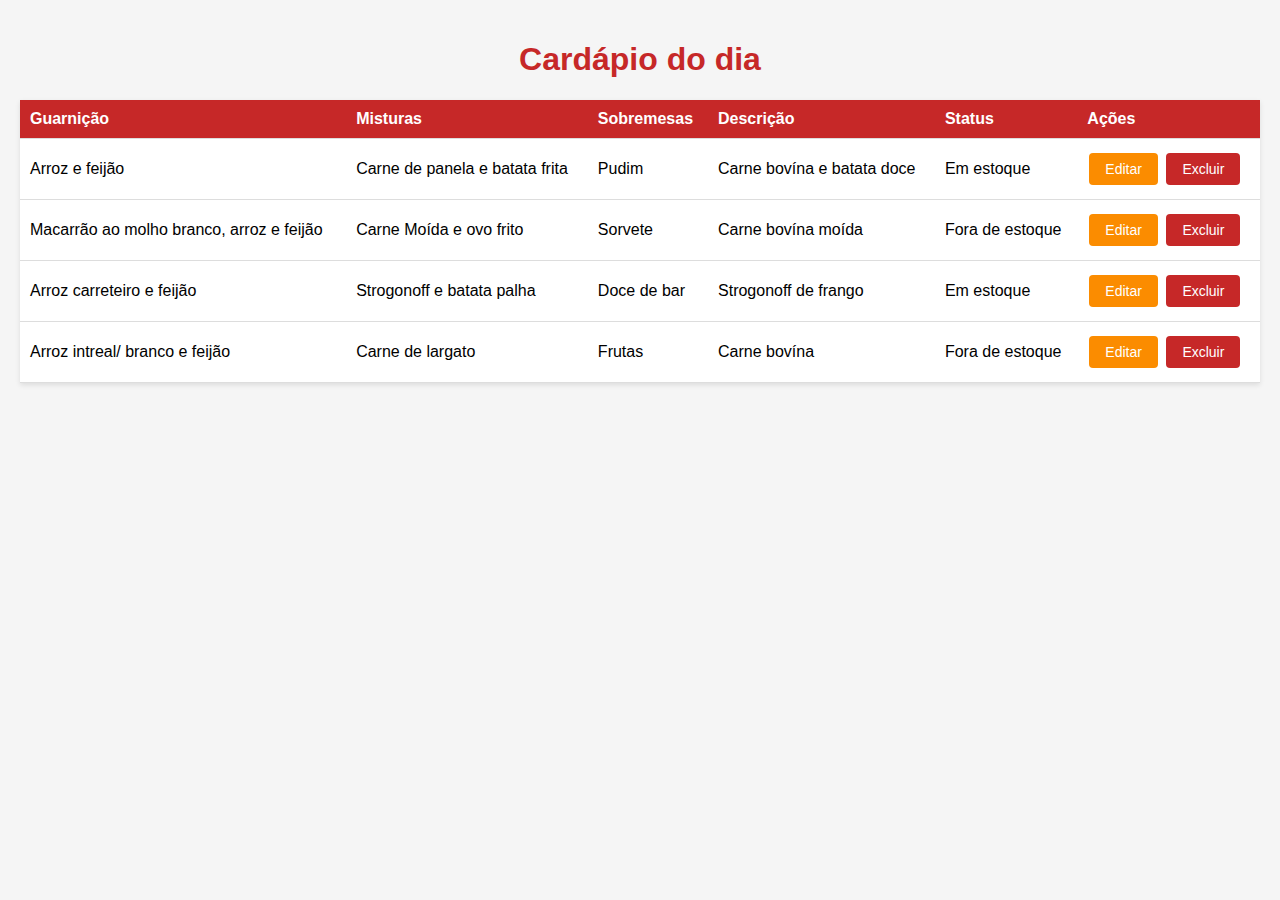
<file: Áreadodocente.html>
<!DOCTYPE html>
<html lang="en">
<head>
  <meta charset="UTF-8">
  <meta name="viewport" content="width=device-width, initial-scale=1.0">
  <title>Lista de Comidas</title>
  <link rel="stylesheet" href="Áreadodocente.css">
</head>
<body>
  <h1>Cardápio do dia</h1>
  <table>
    <thead>
      <tr>
        <th>Guarnição</th>
        <th>Misturas</th>
        <th>Sobremesas</th>
        <th>Descrição</th>
        <th>Status</th>
        <th>Ações</th>
      </tr>
    </thead>
    <tbody>
      <tr>
        <td>Arroz e feijão</td>
        <td>Carne de panela e batata frita</td>
        <td>Pudim</td>
        <td>Carne bovína e batata doce</td>
        <td>Em estoque</td>
        <td>
          <button class="btn btn-edit">Editar</button>
          <button class="btn btn-delete">Excluir</button>
        </td>
      </tr>
      <tr>
        <td>Macarrão ao molho branco, arroz e feijão</td>
        <td>Carne Moída e ovo frito</td>
        <td>Sorvete</td>
        <td>Carne bovína moída </td>
        <td>Fora de estoque</td>
        <td>
          <button class="btn btn-edit">Editar</button>
          <button class="btn btn-delete">Excluir</button>
        </td>
      </tr>
      <tr>
        <td>Arroz carreteiro e feijão</td>
        <td>Strogonoff e batata palha</td>
        <td>Doce de bar</td>
        <td>Strogonoff de frango</td>
        <td>Em estoque</td>
        <td>
          <button class="btn btn-edit">Editar</button>
          <button class="btn btn-delete">Excluir</button>
        </td>

        
      </tr>

      <tr>
        <td>Arroz intreal/ branco e feijão</td>
        <td>Carne de largato</td>
        <td>Frutas</td>
        <td>Carne bovína</td>
        <td> Fora de estoque</td>
        <td>
          <button class="btn btn-edit">Editar</button>
          <button class="btn btn-delete">Excluir</button>
        </td>

        
      </tr>
    </tbody>
  </table>
  <button class="btn btn-cadastrar
</file>
<file: login.css>
body {
  font-family: sans-serif;
  margin: 0;
  padding: 0;
  display: flex;
  justify-content: center;
  align-items: center;
  min-height: 100vh;
  background-color: #900;  /* Dark red background */
  color: #fff;  /* White text */
}

.container {
  background-color: rgba(0, 0, 0, 0.7);  /* Semi-transparent black container */
  border-radius: 5px;
  padding: 30px;
  text-align: center;
}

.container i {
  margin-bottom: 20px;
  font-size: 72px;  /* Adjust icon size as needed */
}

h1 {
  margin-bottom: 20px;
}

.form-group {
  margin-bottom: 15px;
}

label {
  display: block;
  margin-bottom: 5px;
}

input[type="text"],
input[type="email"],
input[type="password"] {
  width: 100%;
  padding: 10px;
  border: 1px solid #c71717;
  border-radius: 3px;
  box-sizing: border-box;
}

.button-container {
  display: flex;
  justify-content: space-between;
  margin-top: 20px;
}

.button-container a,
button {
  padding: 10px 20px;
  border: none;
  border-radius: 3px;
  cursor: pointer;
  transition: background-color 0.2s ease-in-out;
}

a {
  text-decoration: none;
}

button {
  background-color: #c0392b;  /* Red button */
  color: white;
}

button:hover {
  background-color: #a72e23;  /* Darker red button on hover */
}
</file>
<file: Bemvindo.css>
body {
    font-family: sans-serif;
    margin: 0;
    padding: 0;
    background-color: #ffffff;
    /* cor do fundo */
    display: flex;
    flex-direction: column;
    align-items: center;
    justify-content: center;
    min-height: 100vh;
}

h1 {
    text-align: center;
    margin-bottom: 40px;
    font-size: 2.5em;
    color: #af1e1e;
    /* cor do h1 */
}

img{
    width: 50px;
}
/* tamanho das imagens dos botões */

.container-botoes {
    display: flex;
    flex-wrap: wrap;
    justify-content: center;
    gap: 20px;
}

.botao {
    background-color: #af1e1e; 
    /* cor do fundo do botão */
    border: none;
    color: rgb(255, 255, 255);
    /* cor de cima é a cor da letra */
    padding: 20px 40px;
    text-align: center;
    text-decoration: none;
    display: inline-block;
    font-size: 16px;
    cursor: pointer;
    border-radius: 5px;
    box-shadow: 0 4px 8px 0 rgba(0, 0, 0, 0.2);
    /* transition: background-color 0.3s ease; */
}

.botao:hover {
    background-color: #270505; 
    /* cor do botão quando coloca o mouse em cima */
}

.botao img {
    margin-right: 10px; /* Espaço entre a imagem e o texto */
    vertical-align: middle; /* Alinhar imagem na vertical com o texto */
}

.retangulo-vermelho {
    position: fixed; /* Fixar o retângulo no topo da tela */
    top: 0; /* Posição superior */
    left: 0; /* Posição esquerda */
    width: 100%; /* Ocupa toda a largura da tela */
    height: 50px; /* Altura do retângulo */
    background-color:#af1e1e 
    /* Cor vermelha */
}

.fundo-imagem {
    /* position: fixed; */
    top: 0;
    left: 0;
    width: 100%;
    height: 100%;
    background-image: url("https://img.freepik.com/vetores-premium/plano-de-fundo-padrao-de-comida-e-bebida_554445-963.jpg"); /* Caminho para sua imagem */
    background-repeat: repeat; 
    background-size: 500px; /* Cobertura total da tela */
    opacity: 0.1; /* Transparência de 10% */
}
</file>
<file: cadastro.css>
body {
    font-family: sans-serif;
    margin: 0;
    padding: 0;
    background-color: darkred;
}

.container {
    width: 500px;
    margin: 50px auto;
    background-color: #fff;
    padding: 20px;
    border-radius: 15px;
    box-shadow: 5px 5px black 
}

h1 {
    text-align: center;
    color: darkred;
    margin-bottom: 20px;
    font-size: 3em ;
}

.form-group {
    margin-bottom: 15px;
}

label {
    display: block;
    margin-bottom: 5px;
    color: black;
}

input,
select {
    width: 100%;
    padding: 8px;
    border: 1px solid #ccc;
    border-radius: 4px;
    box-sizing: border-box;
}

input:focus {
    outline: none;
    border-color: #e8e8e8;
}

button {
    background-color: darkred;
    color: #fff;
    padding: 10px 20px;
    border: none;
    border-radius: 4px;
    cursor: pointer;
    transition: background-color 0.3s ease;
    display: block;
    margin: 0 auto;
}

button:hover {
    background-color: #dc3545;
}
</file>
<file: Cantina.css>
body {
  font-family: Arial, sans-serif;
  margin: 40px;
  background-color: rgb(250, 218, 176);
}

header {
  text-align: center;
}

h1 {
  font-size: 4em;
  -webkit-text-fill-color: rgb(7, 6, 6);
}

.itens {
  display: grid;
  grid-template-columns: repeat(auto-fit, minmax(200px, 1fr));
  gap: 10px;
  -webkit-text-fill-color: rgb(17, 16, 15);
}

.item {
  display: flex;
  justify-content: space-between;
  align-items: center;
  background-color: #901c14;
  padding: 10px;
  border-radius: 4px;
  margin-bottom: 10px;
}

  header {
    background-color: #9d1414;
    padding: 15px;
  }
  
  h1 {
    text-align: center;
  }
  
  main {
    padding: 60px;
  }
  
  section {
    background-color: rgb(213, 178, 135);
    border: 1px solid #470707;
    padding: 10px;
    margin-bottom: 15px;
  }
  
  h2 {
    margin-top: 0;
  }
  
  /* Styling for the item elements */
  .item {
    display: flex;
    justify-content: space-between;
    margin-bottom: 7px;
  }
  
  .item span.titulo {
    width: 50%;
  }
  
  .item input[type="number"] {
    width: 40%;
    border: 1px solid #840707;
    padding: 7px;
  }
  


.titulo {
  font-weight: bold;
  -webkit-text-fill-color: rgb(233, 189, 132);
}

input[type="number"] {
  width: 40px;
  text-align: center;
}

footer {
  text-align: center;
  margin-top: 40px;
}
#confirmarButton {
  background-color: rgb(145, 7, 7);
  color: white;
  -webkit-text-fill-color: aliceblue;
  transform: translateX(-80%) translateY(3600%);
}

.botao {
  text-align: center;
  background-color: rgb(89, 190, 210);
  width: 170px;
  height: 50px;
  margin-left: 300px;
  font-size: large;
  border-radius: 5px;
}
</file>
<file: cardapio.css>
body {
    font-family: sans-serif;
    margin: 0;
    padding: 0;
    background-color: #f0f0f0;
}

header {
    background-color: darkred; /* Vermelho moderno */
    color: white;
    text-align: center;
    padding: 1rem 0;
}

h1 {
    margin: 0;
}

main {
    margin: 0;
    justify-content: center;
    align-items: center;
    width: 100%;
}

.cardapio {
    padding: 1rem;
    display: flex;
    flex-wrap: wrap;
    justify-content: center;
}

.item {
    background-color: white;
    box-shadow: 0 2px 5px rgba(0, 0, 0, 0.1);
    padding: 1rem;
    width: calc(50% - 1rem);
    margin-bottom: 1rem;
    align-items:calc(div);
    justify-items: center; 
    font-size: 17px;
}

h2 {
    color: darkred; /* Vermelho moderno */
    margin-bottom: 1rem;
    text-align: center;
    align-content: center;
    font-size: 27px;
}

ul {
    list-style: none;
    padding: 0;
    text-align: center;
}

li {
    margin-bottom: 0.5rem;
}

footer {
    background-color: darkred; /* Vermelho moderno */
    color: white;
    text-align: center;
    padding: 1rem 0;
    position: fixed;
    bottom: 0;
    width: 100%;
}
</file>
<file: Confirmação de assento.css>
body {
    font-family: sans-serif;
    margin: 0;
    display: flex;
    justify-content: center;
    align-items: center;
    min-height: 100vh;
    background-color: #f5f2f2;
  }
  
  .container {
    background-color: #f0cccc;
    border: 5px solid #c0392b;
    border-radius: 10px;
    padding: 30px;
    text-align: center;
    font-size: large ;
  }
  
  h1 {
    color: #c0392b;
    margin-bottom: 20px;
  }
  
  p {
    margin-bottom: 10px;
  }
  
  #next-button {
    background-color: #c0392b;
    color: white;
    padding: 10px 40px;
    border: none;
    border-radius: 10px;
    cursor: pointer;
  }
  
  #next-button:hover {
    background-color: #a02a1b;
  }
  
.botao {
  background-color: #a02a1b;
  border-radius: 5px;
  height: 40px;
  width: 90px;
  border: none;
}
</file>
<file: mesas.css>
/* style.css */


.tables-container {
    display: flex;
    flex-wrap: wrap;
    justify-content: center;
}

.table {
    display: inline-block;
    margin: 20px;
    width: 180px;
    height: 100px;
    border: 1px solid #ccc;
    border-radius: 10px;
    padding: 10px;
    background-color: #ffffff;
}

.table-header {
    background-color: #f0f0f0;
    padding: 10px;
    text-align: center;
}

.chair {
    display: inline-block;
    width: 20px;
    height: 20px;
    border: 1px solid #ccc;
    border-radius: 50%;
    margin: 5px;
    cursor: pointer;
}

.chair.available {
    background-color: #c6f7d0;
}

.chair.reserved {
    background-color: #c21d1d;
}

.titulo {
    text-align: center;
}

#confirmarButton {
    background-color: red;
    color: white;
    position: absolute;
    left: 50%;
    transform: translateX(-50%) translateY(50%);
    width: 200px;
  }
  body {
    background-color: #c23f3f;
  }

  h1 {
    color: white;
    font-size: 80px;
  }

  .botao {
    width: 100px;
    height: 50px;
    background-color: #ffffff;
    margin-left: 800px;
    margin-top: 75px;
    border-radius: 5px;
  }
</file>
<file: mesasdentro.css>
.tables-container {
    display: flex;
    flex-wrap: wrap;
    justify-content: center;
}

.table {
    display: inline-block;
    margin: 20px;
    width: 140px;
    height: 100px;
    border: 1px solid black;
    border-radius: 10px;
    padding: 10px;
    background-color: white;
}

.table-header {
    background-color: #f0f0f0;
    padding: 10px;
    text-align: center;
}

.chair {
    display: inline-block;
    width: 20px;
    height: 20px;
    border: 1px solid #ccc;
    border-radius: 50%;
    margin: 5px;
    cursor: pointer;
}

.chair.available {
    background-color: lightgreen;
}

.chair.reserved {
    background-color: #dc0e0e;
}
header {
    text-align: center;
    font-size: 30px;
    font-family: Arial, Helvetica, sans-serif;   
}
#confirmarButton {
    background-color: red;
    color: white;
    position: absolute;
    left: 50%;
    transform: translateX(-50%) translateY(50%);
    width: 185px;
  }
  body {
    background-color: #c23f3f;
  }
  h1 {
    color: white;
  }
</file>
<file: paga.css>
/* Global Styles */
body {
  font-family: Open Sans, sans-serif;
  background-color: #FFFFFF; /* White */
}

/* Header Section */

header {
  background-color: #c70000; /* Warm Red-Orange */
  padding: 20px;
  text-align: center;
}

header h1 {
  color: #FFFFFF; /* White */
  font-size: 24px;
  margin-bottom: 10px;
}

/* Payment Method Section */

.payment-method {
  background-color: #FFFFFF; /* White */
  padding: 20px;
}

.payment-method h2 {
  color: #c70000; /* Warm Red-Orange */
  font-size: 18px;
  margin-bottom: 10px;
}

.payment-method ul {
  list-style: none;
  padding: 0;
  margin: 0;
}

.payment-method li {
  margin-bottom: 10px;
}

.payment-method input[type="radio"] {
  margin-right: 10px;
}

.payment-method label {
  font-size: 16px;
  color: #333333; /* Dark Gray */
}

/* Payment Details Section */

.payment-details {
  background-color: #FFFFFF; /* White */
  padding: 20px;
}

.payment-details h2 {
  color: #c70000; /* Warm Red-Orange */
  font-size: 18px;
  margin-bottom: 10px;
}

.payment-details form {
  display: flex;
  flex-direction: column;
  align-items: center;
}

.payment-details label {
  font-size: 16px;
  color: #333333; /* Dark Gray */
  margin-bottom: 10px;
}

.payment-details input[type="text"] {
  padding: 10px;
  border: 1px solid #CCCCCC; /* Light Gray */
  border-radius: 5px;
  width: 100%;
  margin-bottom: 20px;
}

/* Total Amount Section */

.total-amount {
  background-color: #c70000; /* Warm Red-Orange */
  padding: 20px;
  text-align: center;
}

.total-amount h2 {
  color: #FFFFFF; /* White */
  font-size: 24px;
  margin-bottom: 10px;
}

.total-amount p {
  font-size: 18px;
  color: #FFFFFF; /* White */
}

/* Call-to-Action Button */

.pay-now {
  background-color: #c70000; /* Warm Red-Orange */
  color: #FFFFFF; /* White */
  border: none;
  padding: 10px 20px;
  font-size: 18px;
  cursor: pointer;
}

.pay-now:hover {
  background-color: #c70000; /* Bright Red */
}
.pay-now {
  display: flex;
  justify-content: center;
  margin: 20px 0;
}
/* Footer Section */

footer {
  background-color: #FFFFFF; /* White */
  padding: 10px;
  text-align: center;
  font-size: 12px;
  color: #333333; /* Warm Red-Orange */
}
#botao {
    width:125px;
    height: 50px;
    background-color: aqua;
    margin-left: 46%;
    border-radius: 5px;
}
</file>
<file: recla.css>
body {
	background-color: #aa1111;
	color: #000000;
	font-family: Arial, sans-serif;
	display: flex;
	justify-content: center;
	align-items: center;
	height: 100vh;
	margin: 0;
}

.container {
	background-color: #FFFFFF;
	border-radius: 10px;
	box-shadow: 0px 0px 20px 0px rgba(0,0,0,0.2);
	padding: 30px;
	width: 100%;
	max-width: 500px;
	text-align: center;
}

h1 {
	margin-top: 0;
	margin-bottom: 30px;
}

.form-field {
	margin-bottom: 20px;
}

label {
	display: block;
	margin-bottom: 5px;
	color: #333333;
}

input[type="text"], input[type="email"] {
	width: 100%;
	padding: 10px;
	border-radius: 5px;
	border: none;
	box-shadow: 0px 0px 5px 0px rgba(0,0,0,0.1);
}

textarea {
	width: 100%;
	padding: 10px;
	border-radius: 5px;
	border: none;
	box-shadow: 0px 0px 5px 0px rgba(0,0,0,0.1);
	resize: none;
}
</file>
<file: styles.css>
/* Global Styles */

{
    box-sizing: border-box;
    margin: 0;
    padding: 0;
  }
  
  body {
    font-family: Open Sans, sans-serif;
    background-color: #FFFFFF; /* White */
  }
  
  /* Header Section */
  
  header {
    background-color: #c70000; /* Warm Red-Orange */
    padding: 20px;
    text-align: center;
  }
  
  header h1 {
    color: #FFFFFF; /* White */
    font-size: 24px;
    margin-bottom: 10px;
  }
  
  /* Payment Method Section */
  
  .payment-method {
    background-color: #FFFFFF; /* White */
    padding: 20px;
  }
  
  .payment-method h2 {
    color: #c70000; /* Warm Red-Orange */
    font-size: 18px;
    margin-bottom: 10px;
  }
  
  .payment-method ul {
    list-style: none;
    padding: 0;
    margin: 0;
  }
  
  .payment-method li {
    margin-bottom: 10px;
  }
  
  .payment-method input[type="radio"] {
    margin-right: 10px;
  }
  
  .payment-method label {
    font-size: 16px;
    color: #333333; /* Dark Gray */
  }
  
  /* Payment Details Section */
  
  .payment-details {
    background-color: #FFFFFF; /* White */
    padding: 20px;
  }
  
  .payment-details h2 {
    color: #c70000; /* Warm Red-Orange */
    font-size: 18px;
    margin-bottom: 10px;
  }
  
  .payment-details form {
    display: flex;
    flex-direction: column;
    align-items: center;
  }
  
  .payment-details label {
    font-size: 16px;
    color: #333333; /* Dark Gray */
    margin-bottom: 10px;
  }
  
  .payment-details input[type="text"] {
    padding: 10px;
    border: 1px solid #CCCCCC; /* Light Gray */
    border-radius: 5px;
    width: 100%;
    margin-bottom: 20px;
  }
  
  /* Total Amount Section */
  
  .total-amount {
    background-color: #c70000; /* Warm Red-Orange */
    padding: 20px;
    text-align: center;
  }
  
  .total-amount h2 {
    color: #FFFFFF; /* White */
    font-size: 24px;
    margin-bottom: 10px;
  }
  
  .total-amount p {
    font-size: 18px;
    color: #FFFFFF; /* White */
  }
  
  /* Call-to-Action Button */
  
  .pay-now {
    background-color: #c70000; /* Warm Red-Orange */
    color: #FFFFFF; /* White */
    border: none;
    padding: 10px 20px;
    font-size: 18px;
    cursor: pointer;
  }
  
  .pay-now:hover {
    background-color: #c70000; /* Bright Red */
  }
  .pay-now {
    display: flex;
    justify-content: center;
    margin: 20px 0;
  }
  /* Footer Section */
  
  footer {
    background-color: #FFFFFF; /* White */
    padding: 10px;
    text-align: center;
    font-size: 12px;
    color: #333333; /* Warm Red-Orange */
  }
#botao {
    width:125px;
    height: 50px;
    background-color: aqua;
    margin-left: 46%;
    border-radius: 5px;
}
</file>
<file: Áreadodocente.css>
body {
    font-family: Arial, sans-serif;
    margin: 0;
    padding: 20px;
    background-color: #f5f5f5;
  }
  
  h1 {
    text-align: center;
    color: #c62828;
  }
  
  table {
    width: 100%;
    border-collapse: collapse;
    margin-bottom: 20px;
    background-color: #fff;
    box-shadow: 0 2px 5px rgba(0, 0, 0, 0.1);
  }
  
  th, td {
    padding: 10px;
    text-align: left;
    border-bottom: 1px solid #ddd;
  }
  
  th {
    background-color: #c62828;
    color: #fff;
  }
  
  .btn {
    background-color: #e53935;
    color: white;
    border: none;
    padding: 8px 16px;
    text-align: center;
    text-decoration: none;
    display: inline-block;
    font-size: 14px;
    margin: 4px 2px;
    cursor: pointer;
    border-radius: 4px;
  }
  
  .btn-edit {
    background-color: #fb8c00;
  }
  
  .btn-delete {
    background-color: #c62828;
  }
  
  .btn-cadastrar {
    display: block;
    margin: 0 auto;
    background-color: #c62828;
  }
</file>
